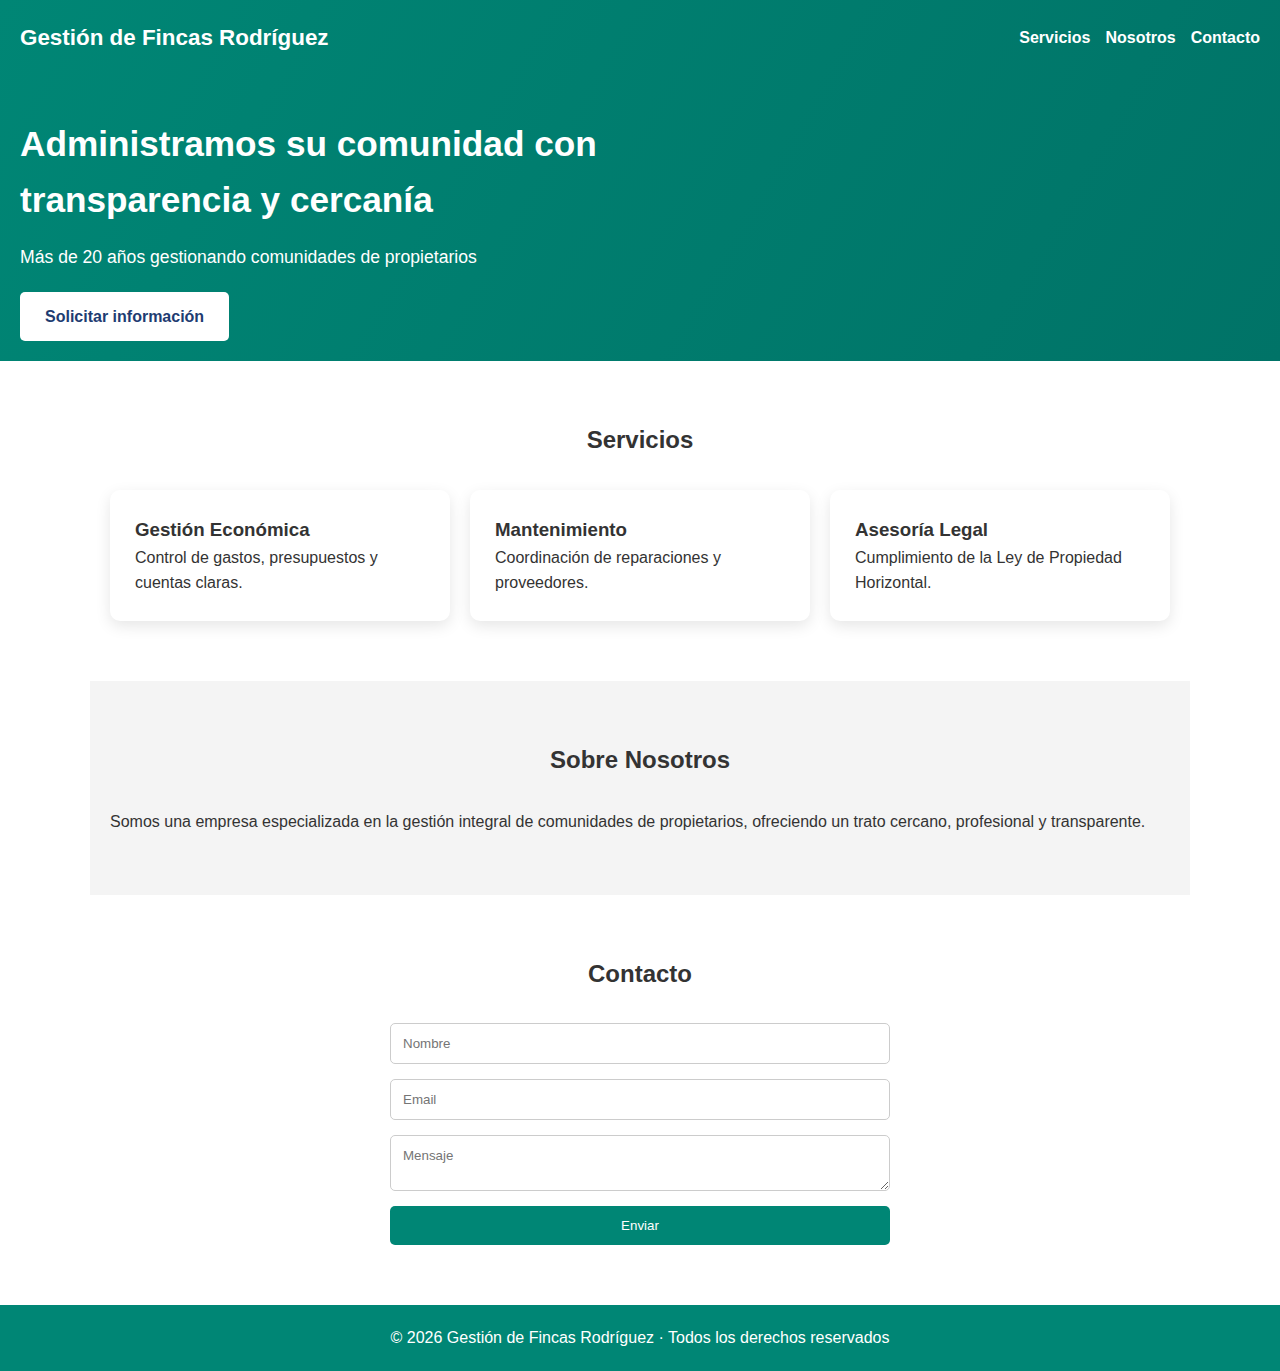
<file: index.html>
<!DOCTYPE html>
<html lang="es">
<head>
  <meta charset="UTF-8">
  <title>Gestión de Fincas Rodríguez</title>
  <meta name="viewport" content="width=device-width, initial-scale=1.0">
  <link rel="stylesheet" href="css/css.css">
</head>
<body>

<header class="hero">
  <nav class="nav">
    <h1>Gestión de Fincas Rodríguez</h1>
    <ul>
      <li><a href="#servicios">Servicios</a></li>
      <li><a href="#nosotros">Nosotros</a></li>
      <li><a href="#contacto">Contacto</a></li>
    </ul>
  </nav>

  <div class="hero-text">
    <h2>Administramos su comunidad con transparencia y cercanía</h2>
    <p>Más de 20 años gestionando comunidades de propietarios</p>
    <a href="#contacto" class="btn">Solicitar información</a>
  </div>
</header>

<section id="servicios" class="section">
  <h2>Servicios</h2>
  <div class="cards">
    <div class="card">
      <h3>Gestión Económica</h3>
      <p>Control de gastos, presupuestos y cuentas claras.</p>
    </div>
    <div class="card">
      <h3>Mantenimiento</h3>
      <p>Coordinación de reparaciones y proveedores.</p>
    </div>
    <div class="card">
      <h3>Asesoría Legal</h3>
      <p>Cumplimiento de la Ley de Propiedad Horizontal.</p>
    </div>
  </div>
</section>

<section id="nosotros" class="section gray">
  <h2>Sobre Nosotros</h2>
  <p>
    Somos una empresa especializada en la gestión integral de comunidades
    de propietarios, ofreciendo un trato cercano, profesional y transparente.
  </p>
</section>

<section id="contacto" class="section">
  <h2>Contacto</h2>
  <form class="form">
    <input type="text" placeholder="Nombre" required>
    <input type="email" placeholder="Email" required>
    <textarea placeholder="Mensaje"></textarea>
    <button type="submit">Enviar</button>
  </form>
</section>

<footer class="footer">
  <p>© 2026 Gestión de Fincas Rodríguez · Todos los derechos reservados</p>
</footer>

</body>
</html>
</file>
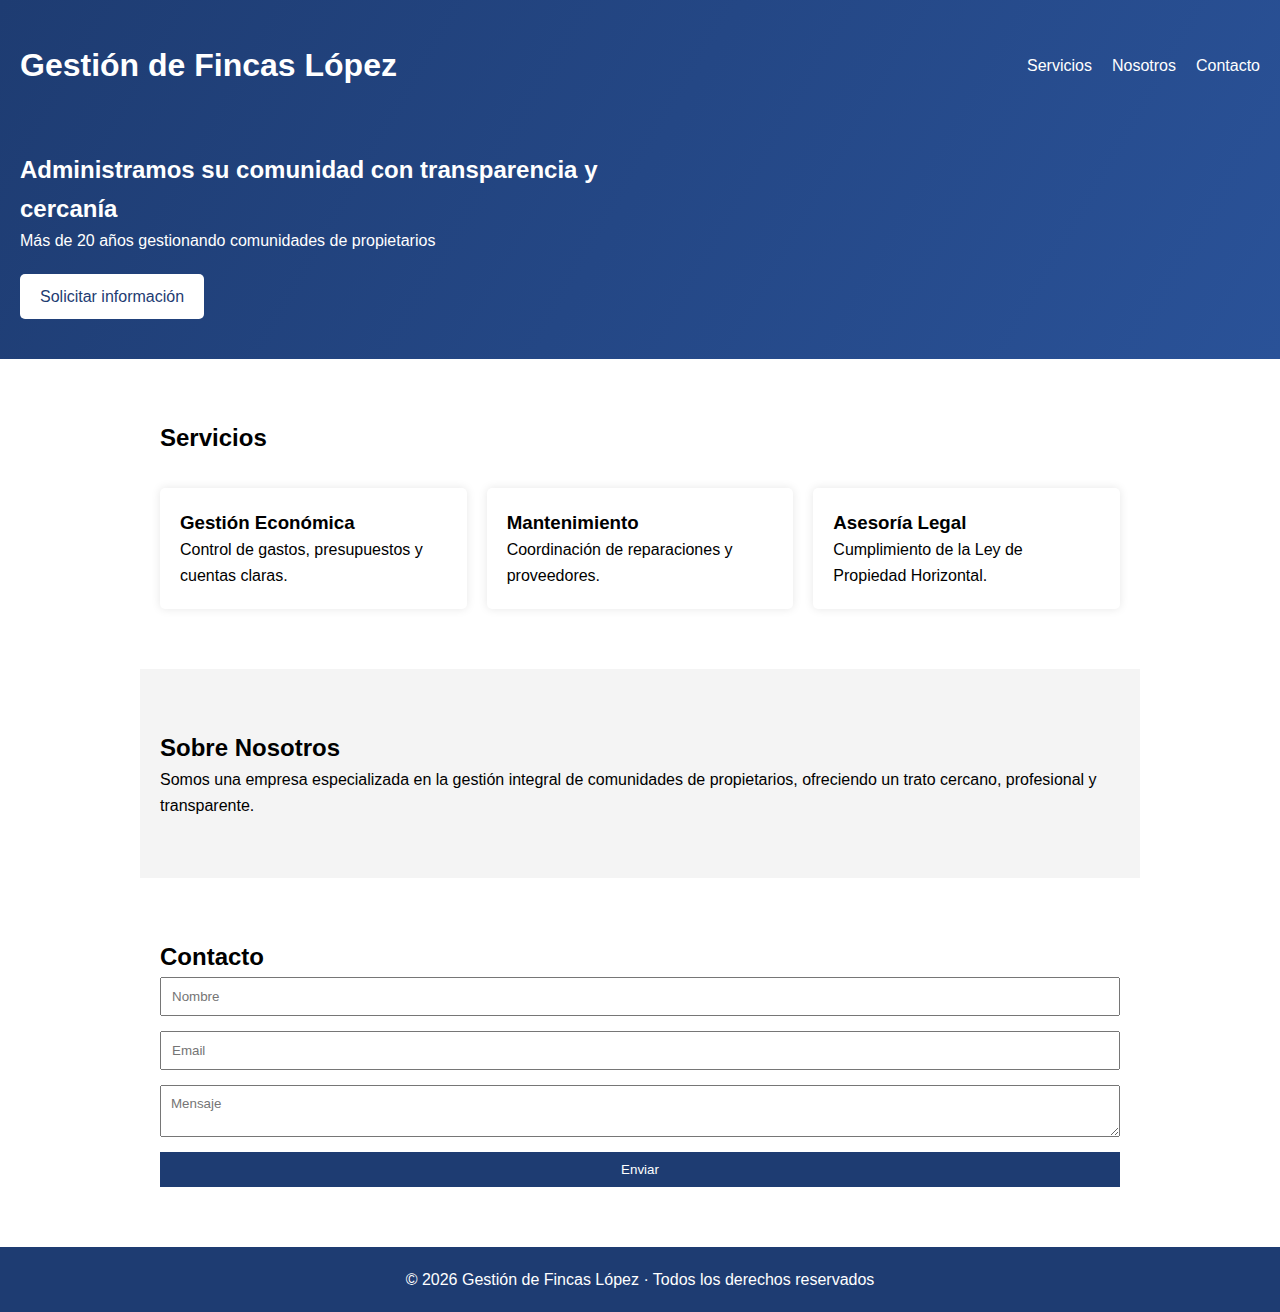
<file: index.html.html>
<!DOCTYPE html>
<html lang="es">
<head>
  <meta charset="UTF-8">
  <title>Gestión de Fincas López</title>
  <meta name="viewport" content="width=device-width, initial-scale=1.0">
  <link rel="stylesheet" href="css.css">
</head>
<body>

<header class="hero">
  <nav class="nav">
    <h1>Gestión de Fincas López</h1>
    <ul>
      <li><a href="#servicios">Servicios</a></li>
      <li><a href="#nosotros">Nosotros</a></li>
      <li><a href="#contacto">Contacto</a></li>
    </ul>
  </nav>

  <div class="hero-text">
    <h2>Administramos su comunidad con transparencia y cercanía</h2>
    <p>Más de 20 años gestionando comunidades de propietarios</p>
    <a href="#contacto" class="btn">Solicitar información</a>
  </div>
</header>

<section id="servicios" class="section">
  <h2>Servicios</h2>
  <div class="cards">
    <div class="card">
      <h3>Gestión Económica</h3>
      <p>Control de gastos, presupuestos y cuentas claras.</p>
    </div>
    <div class="card">
      <h3>Mantenimiento</h3>
      <p>Coordinación de reparaciones y proveedores.</p>
    </div>
    <div class="card">
      <h3>Asesoría Legal</h3>
      <p>Cumplimiento de la Ley de Propiedad Horizontal.</p>
    </div>
  </div>
</section>

<section id="nosotros" class="section gray">
  <h2>Sobre Nosotros</h2>
  <p>
    Somos una empresa especializada en la gestión integral de comunidades
    de propietarios, ofreciendo un trato cercano, profesional y transparente.
  </p>
</section>

<section id="contacto" class="section">
  <h2>Contacto</h2>
  <form class="form">
    <input type="text" placeholder="Nombre" required>
    <input type="email" placeholder="Email" required>
    <textarea placeholder="Mensaje"></textarea>
    <button type="submit">Enviar</button>
  </form>
</section>

<footer class="footer">
  <p>© 2026 Gestión de Fincas López · Todos los derechos reservados</p>
</footer>

</body>
</html>
</file>
<file: css/css.css>
* * {
  margin: 0;
  padding: 0;
  box-sizing: border-box;
  font-family: Arial, sans-serif;
}

body {
  line-height: 1.6;
  color: #333;
}

/* ---------- HERO ---------- */
.hero {
  background: linear-gradient(120deg, #008675, #007367);
  color: white;
  padding: 20px;
}

.nav {
  display: flex;
  justify-content: space-between;
  align-items: center;
  flex-wrap: wrap;
}

.nav h1 {
  font-size: 1.4rem;
}

.nav ul {
  display: flex;
  list-style: none;
  gap: 15px;
}

.nav a {
  color: white;
  text-decoration: none;
  font-weight: bold;
}

.hero-text {
  margin-top: 60px;
  max-width: 600px;
}

.hero-text h2 {
  font-size: 2.2rem;
  margin-bottom: 15px;
}

.hero-text p {
  font-size: 1.1rem;
}

.btn {
  display: inline-block;
  margin-top: 20px;
  background: white;
  color: #1e3c72;
  padding: 12px 25px;
  border-radius: 5px;
  text-decoration: none;
  font-weight: bold;
}

/* ---------- SECTIONS ---------- */
.section {
  padding: 60px 20px;
  max-width: 1100px;
  margin: auto;
}

.section h2 {
  text-align: center;
  margin-bottom: 30px;
}

.gray {
  background: #f4f4f4;
}

/* ---------- CARDS ---------- */
.cards {
  display: grid;
  grid-template-columns: repeat(3, 1fr);
  gap: 20px;
}

.card {
  background: white;
  padding: 25px;
  border-radius: 10px;
  box-shadow: 0 5px 15px rgba(0,0,0,0.1);
  transition: transform 0.3s;
}

.card:hover {
  transform: translateY(-5px);
}

/* ---------- FORM ---------- */
.form {
  max-width: 500px;
  margin: auto;
  display: flex;
  flex-direction: column;
  gap: 15px;
}

.form input,
.form textarea {
  padding: 12px;
  border: 1px solid #ccc;
  border-radius: 5px;
}

.form button {
  padding: 12px;
  background: #008675;
  color: white;
  border: none;
  border-radius: 5px;
  cursor: pointer;
}

/* ---------- FOOTER ---------- */
.footer {
  background: #008675;
  color: white;
  text-align: center;
  padding: 20px;
}

/* =============================
   📱 MOBILE (hasta 768px)
   ============================= */
@media (max-width: 768px) {

  .nav {
    flex-direction: column;
    gap: 10px;
  }

  .nav ul {
    justify-content: center;
    flex-wrap: wrap;
  }

  .hero-text {
    margin-top: 40px;
  }

  .hero-text h2 {
    font-size: 1.7rem;
  }

  .hero-text p {
    font-size: 1rem;
  }

  .cards {
    grid-template-columns: 1fr;
  }
}
</file>
<file: css.css>
* {
  margin: 0;
  padding: 0;
  box-sizing: border-box;
  font-family: Arial, sans-serif;
}

body {
  line-height: 1.6;
}

.hero {
  background: linear-gradient(120deg, #1e3c72, #2a5298);
  color: white;
  padding: 40px 20px;
}

.nav {
  display: flex;
  justify-content: space-between;
  align-items: center;
}

.nav ul {
  display: flex;
  list-style: none;
  gap: 20px;
}

.nav a {
  color: white;
  text-decoration: none;
}

.hero-text {
  margin-top: 60px;
  max-width: 600px;
}

.btn {
  display: inline-block;
  margin-top: 20px;
  background: white;
  color: #1e3c72;
  padding: 10px 20px;
  text-decoration: none;
  border-radius: 5px;
}

.section {
  padding: 60px 20px;
  max-width: 1000px;
  margin: auto;
}

.gray {
  background: #f4f4f4;
}

.cards {
  display: grid;
  grid-template-columns: repeat(auto-fit, minmax(250px, 1fr));
  gap: 20px;
  margin-top: 30px;
}

.card {
  background: white;
  padding: 20px;
  border-radius: 5px;
  box-shadow: 0 0 10px rgba(0,0,0,0.1);
}

.form {
  display: flex;
  flex-direction: column;
  gap: 15px;
}

.form input, .form textarea {
  padding: 10px;
  width: 100%;
}

.form button {
  padding: 10px;
  background: #1e3c72;
  color: white;
  border: none;
  cursor: pointer;
}

.footer {
  text-align: center;
  padding: 20px;
  background: #1e3c72;
  color: white;
}
</file>
